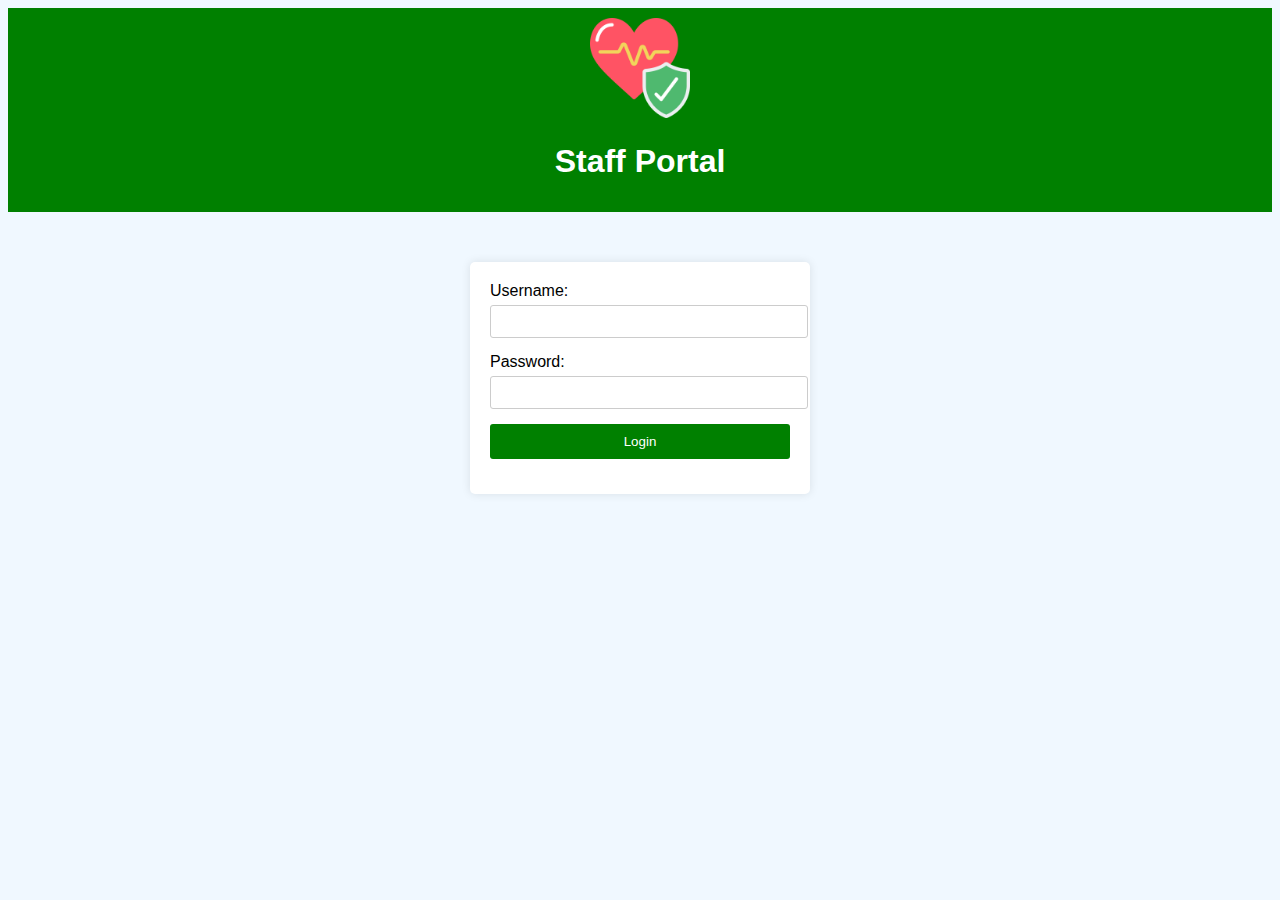
<file: index.html>
<!DOCTYPE html>
<html lang="en">
<head>
    <meta charset="UTF-8">
    <meta name="viewport" content="width=device-width, initial-scale=1.0">
    <title>Login Page</title>
    <link rel="stylesheet" href="style.css">
</head>
<body>
    <header>
        <div class="logo">
            <img src="logo.png.png" alt="Staff Portal Logo">
        </div>
        <h1>Staff Portal</h1>
    </header>
    <div class="login-container">
        <form id="loginForm" onsubmit="return validateLogin()" method="post">
            <div class="input-group">
                <label for="username">Username:</label>
                <input type="text" id="username" name="username">
            </div>
            <div class="input-group">
                <label for="password">Password:</label>
                <input type="password" id="password" name="password">
            </div>
            <div class="input-group">
                <button type="submit">Login</button>
            </div>

        </form>
        <!-- Vulnerability: Hidden button to reveal secret flag -->
        <button id="hiddenButton" onclick="revealSecretFlag()" style="display: none;">Hidden Button</button>
    </div>
    <script src="script.js"></script>

    <script>
        // Vulnerability: Reveals secret flag when hidden button is clicked
        function revealSecretFlag() {
            alert("Congratulations! You found the secret flag: FLAG123");
        }
    </script>

</body>
</html>
</file>
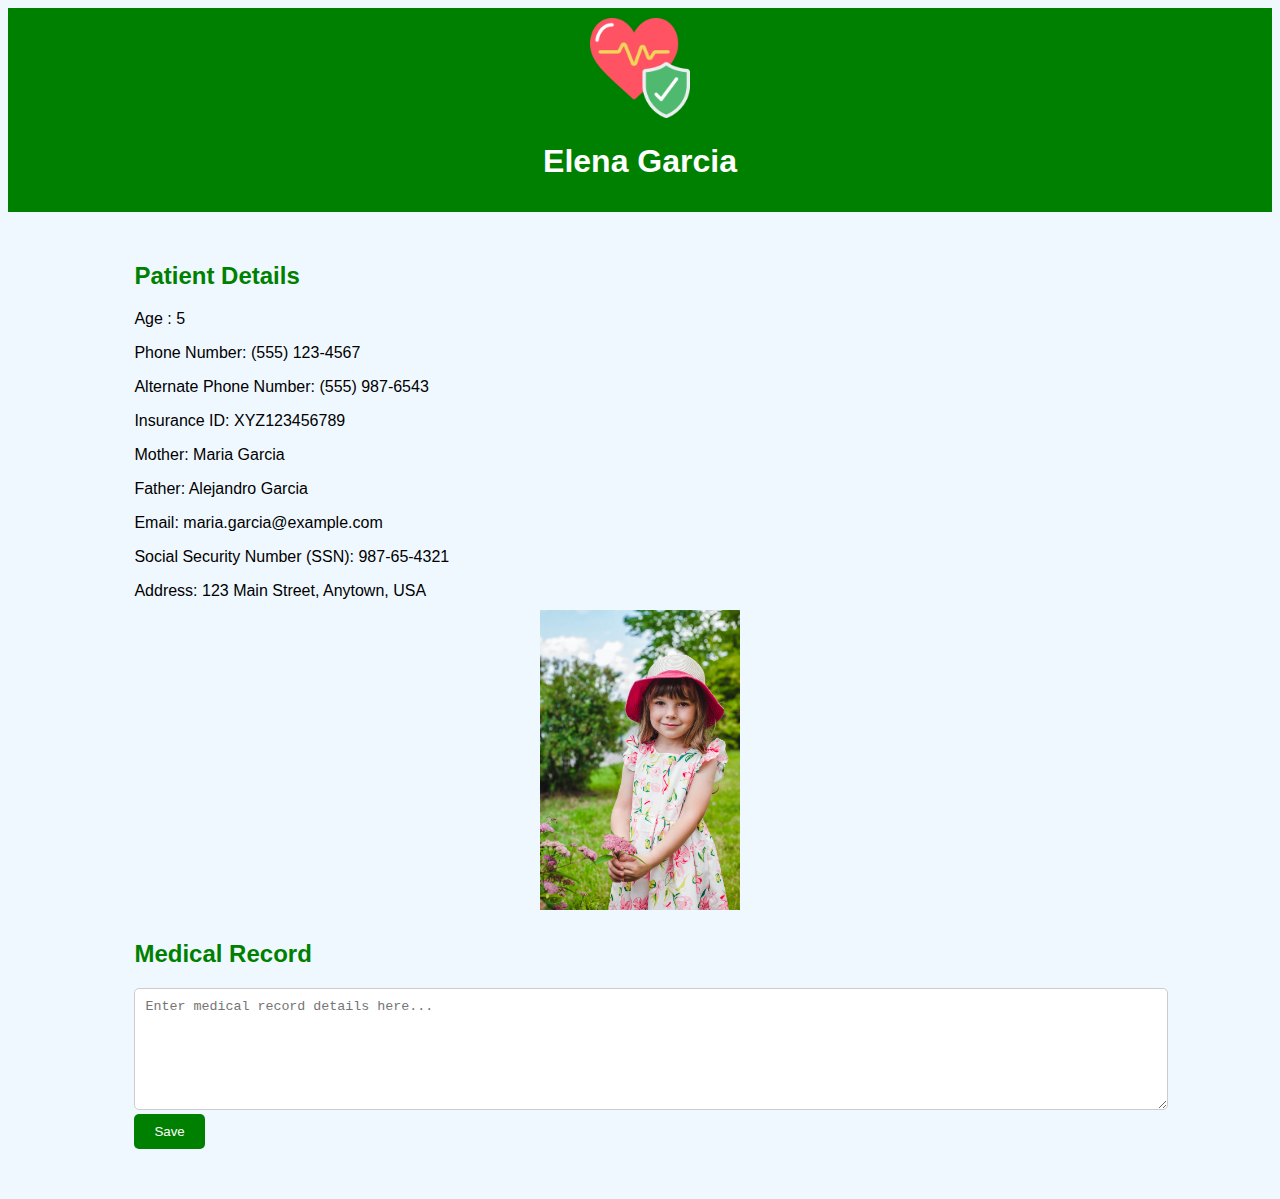
<file: patient2.html>
<!DOCTYPE html>
<html lang="en">
<head>
    <meta charset="UTF-8">
    <meta name="viewport" content="width=device-width, initial-scale=1.0">
    <title> Elena Garcia </title> 
    <link rel="stylesheet" href="style.css">
</head>
<body>
    <header>
        <div class="logo">
            <img src="logo.png.png" alt="Staff Portal Logo">
        </div>
        <h1> Elena Garcia </h1> 
    </header>

    <div class="container">
        <section class="personal-details">
            <h2>Patient Details</h2>
            <div class="details">
                <!-- Security mistake: Directly embedding user-input without proper validation or sanitization -->
                <p>Age : 5 </p>  
                <!-- Security mistake: Directly embedding user-input without proper validation or sanitization -->
                <p>Phone Number: (555) 123-4567</p> 
                <!-- Security mistake: Directly embedding user-input without proper validation or sanitization -->
                <p>Alternate Phone Number: (555) 987-6543</p> 
                <!-- Security mistake: Directly embedding user-input without proper validation or sanitization -->
                <p>Insurance ID: XYZ123456789</p> 
                <!-- Security mistake: Directly embedding user-input without proper validation or sanitization -->
                <p>Mother: Maria Garcia </p> 
                <!-- Security mistake: Directly embedding user-input without proper validation or sanitization -->
                <p>Father: Alejandro Garcia</p> 
                <!-- Security mistake: Directly embedding user-input without proper validation or sanitization -->
                <p>Email: maria.garcia@example.com </p> 
                <!-- Security mistake: Directly embedding user-input without proper validation or sanitization -->
                <p>Social Security Number (SSN): 987-65-4321 </p> 
                 <!-- Security mistake: Directly embedding user-input without proper validation or sanitization -->
                <p>Address: 123 Main Street, Anytown, USA</p> 

                <img src="Elena.jpg" alt="Elena's Image">
            </div>
        </section>
        <section class="medical-record">
            <h2>Medical Record</h2>
            <div class="record">
                <!-- Set a minimum height for the textarea -->
                <textarea id="medicalRecordPatient2" rows="5" cols="50" style="min-height: 100px;" placeholder="Enter medical record details here..."></textarea>
                <button onclick="saveMedicalRecord('medicalRecordPatient2')">Save</button>
            </div>
        </section>
    </div>

     <script>
        function saveMedicalRecord(textareaId) {
            var medicalRecordText = document.getElementById(textareaId).value;
            localStorage.setItem(textareaId, medicalRecordText);
            alert("Medical record saved successfully!");
            // Resize textarea based on content
            resizeTextarea(textareaId);
        }

        function resizeTextarea(textareaId) {
            var textarea = document.getElementById(textareaId);
            textarea.style.height = "auto"; // Reset height to auto to recalculate
            textarea.style.height = (textarea.scrollHeight) + "px"; // Set the height to the scroll height of the content
        }

        window.onload = function() {
            var textareaId = "medicalRecordPatient2"; // Change this to match the textarea ID
            if (typeof(Storage) !== "undefined" && localStorage.getItem(textareaId)) {
                var medicalRecordText = localStorage.getItem(textareaId);
                document.getElementById(textareaId).value = medicalRecordText;
                // Resize textarea based on loaded content
                resizeTextarea(textareaId);
            }
        };

        // Call resizeTextarea whenever the content of the textarea changes
        document.getElementById("medicalRecordPatient2").addEventListener("input", function() {
            resizeTextarea("medicalRecordPatient2");
        });
    </script>

</body>
</html>
</file>
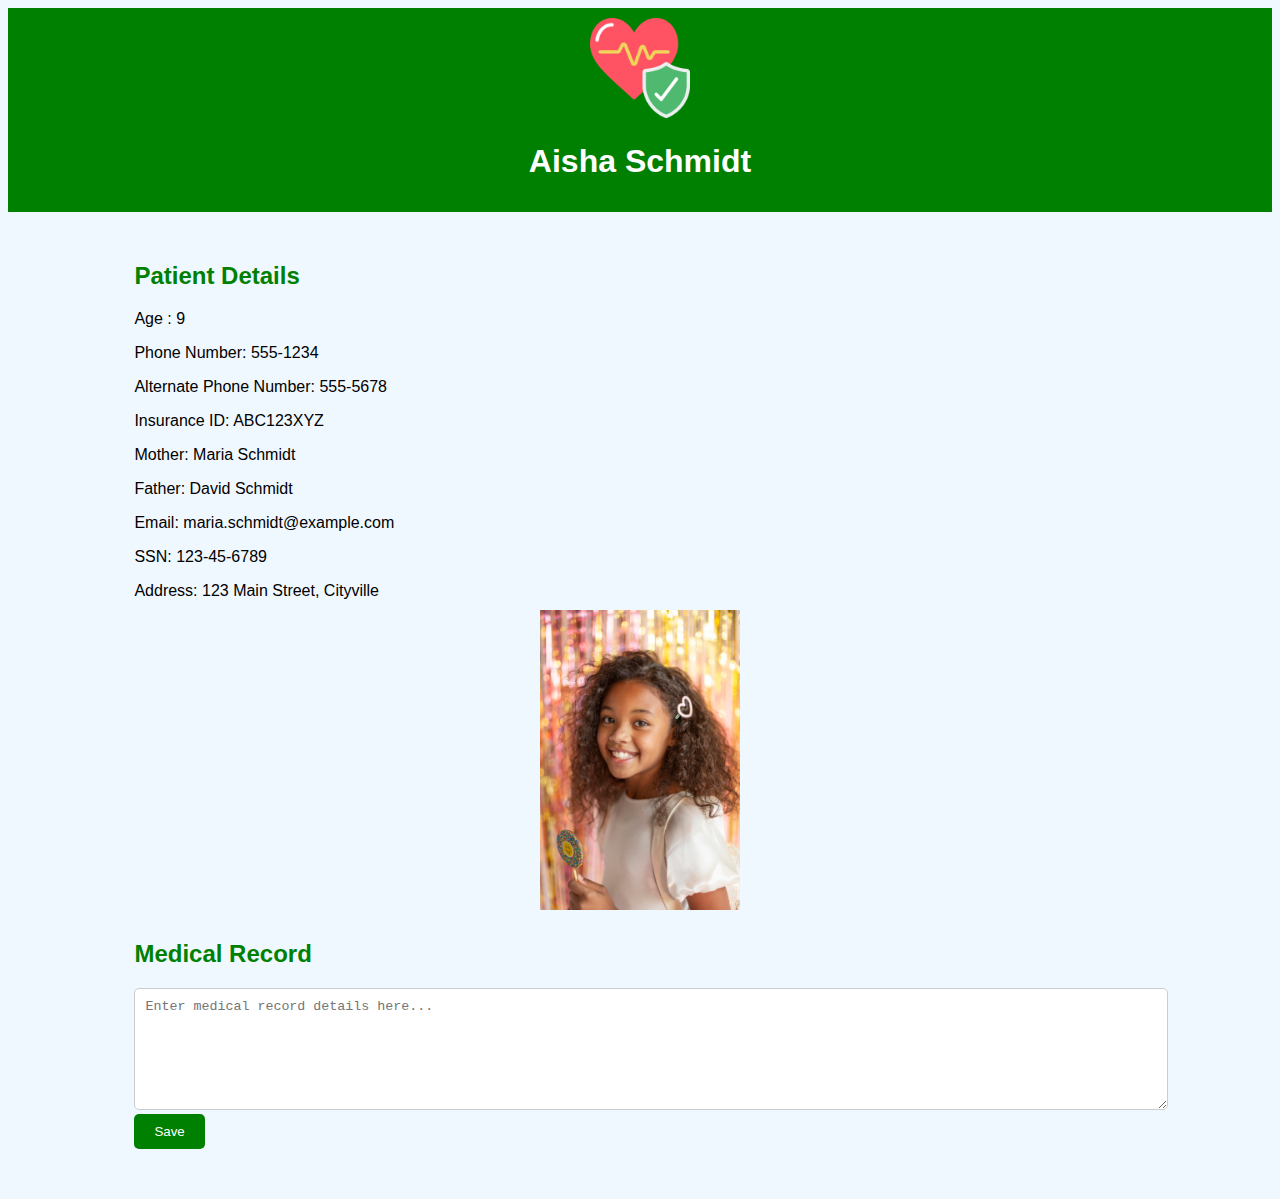
<file: patient_history.html>
<!DOCTYPE html>
<html lang="en">
<head>
    <meta charset="UTF-8">
    <meta name="viewport" content="width=device-width, initial-scale=1.0">
    <title>Aisha Schmidt </title>
    <link rel="stylesheet" href="style.css">
</head>
<body>
    <header>
        <div class="logo">
            <img src="logo.png.png" alt="Staff Portal Logo">
        </div>
        <h1> Aisha Schmidt </h1>
    </header>
    <div class="container">
        <section class="personal-details">
            <h2>Patient Details</h2>
            <div class="details">
                <!-- Security mistake: Directly embedding user-input without proper validation or sanitization -->
                <p>Age : 9 </p> 
                <!-- Security mistake: Directly embedding user-input without proper validation or sanitization -->
                <p>Phone Number: 555-1234</p>
                <!-- Security mistake: Directly embedding user-input without proper validation or sanitization -->
                <p>Alternate Phone Number: 555-5678</p>
                <!-- Security mistake: Directly embedding user-input without proper validation or sanitization -->
                <p>Insurance ID: ABC123XYZ</p>
                <!-- Security mistake: Directly embedding user-input without proper validation or sanitization -->
                <p>Mother: Maria Schmidt </p>
                <!-- Security mistake: Directly embedding user-input without proper validation or sanitization -->
                <p>Father: David Schmidt </p>
                <!-- Security mistake: Directly embedding user-input without proper validation or sanitization -->
                <p>Email: maria.schmidt@example.com </p>
                <!-- Security mistake: Directly embedding user-input without proper validation or sanitization -->
                <p>SSN: 123-45-6789 </p>
                <!-- Security mistake: Directly embedding user-input without proper validation or sanitization -->
                <p>Address: 123 Main Street, Cityville</p>
                <img src="Aisha.jpg" alt="Aisha's Image">
            </div>
        </section>
        <section class="medical-record">
            <h2>Medical Record</h2>
            <div class="record">
                <!-- Set a minimum height for the textarea -->
                <textarea id="medicalRecordPatient1" rows="5" cols="50" style="min-height: 100px;" placeholder="Enter medical record details here..."></textarea>
                <button onclick="saveMedicalRecord('medicalRecordPatient1')">Save</button>
            </div>
        </section>
    </div>

     <script>
        function saveMedicalRecord(textareaId) {
            var medicalRecordText = document.getElementById(textareaId).value;
            localStorage.setItem(textareaId, medicalRecordText);
            alert("Medical record saved successfully!");
            // Resize textarea based on content
            resizeTextarea(textareaId);
        }

        function resizeTextarea(textareaId) {
            var textarea = document.getElementById(textareaId);
            textarea.style.height = "auto"; // Reset height to auto to recalculate
            textarea.style.height = (textarea.scrollHeight) + "px"; // Set the height to the scroll height of the content
        }

        window.onload = function() {
            var textareaId = "medicalRecordPatient1"; // Change this to match the textarea ID
            if (typeof(Storage) !== "undefined" && localStorage.getItem(textareaId)) {
                var medicalRecordText = localStorage.getItem(textareaId);
                document.getElementById(textareaId).value = medicalRecordText;
                // Resize textarea based on loaded content
                resizeTextarea(textareaId);
            }
        };

        // Call resizeTextarea whenever the content of the textarea changes
        document.getElementById("medicalRecordPatient1").addEventListener("input", function() {
            resizeTextarea("medicalRecordPatient1");
        });
    </script>

</body>
</html>
</file>
<file: style.css>
body {
	font-family: Arial, sans-serif;
	background-color: #f0f8ff;
	color: #000;
}

header {
	background-color: #008000;
	color: #fff;
	padding: 10px;
	text-align: center;
}

.logo img {
	width: 100px;
	height: 100px;
}

.login-container {
	margin: 50px auto;
	width: 300px;
	background-color: #fff;
	padding: 20px;
	border-radius: 5px;
	box-shadow: 0 0 10px rgba(0, 0, 0, 0.1);
}

.input-group {
	margin-bottom: 15px;
}

	.input-group label {
		display: block;
		margin-bottom: 5px;
	}

	.input-group input {
		width: 100%;
		padding: 8px;
		border: 1px solid #ccc;
		border-radius: 3px;
	}

	.input-group button {
		width: 100%;
		padding: 10px;
		background-color: #008000;
		border: none;
		color: #fff;
		cursor: pointer;
		border-radius: 3px;
	}

		.input-group button:hover {
			background-color: #006400;
		}

.container {
	margin: 50px auto;
	width: 80%;
}

section {
	margin-bottom: 30px;
}

h2 {
	color: #008000;
}

.profile-details {
	border: 1px solid #ccc;
	padding: 20px;
	border-radius: 5px;
}

	.profile-details img {
		width: 200px;
		height: auto;
		display: block;
		margin: 10px auto;
	}

.patient-list ul {
	list-style-type: none;
	padding: 0;
}

	.patient-list ul li {
		padding: 10px;
		border-bottom: 1px solid #ccc;
	}

		.patient-list ul li:last-child {
			border-bottom: none;
		}

.container {
	margin: 50px auto;
	width: 80%;
}

section {
	margin-bottom: 30px;
}

h2 {
	color: #008000;
}

.details p {
	margin-bottom: 10px;
}

.details img {
	width: 200px;
	height: auto;
	display: block;
	margin: 10px auto;
}

.medical-record textarea {
	width: 100%;
	padding: 10px;
	border: 1px solid #ccc;
	border-radius: 5px;
	resize: vertical;
}

.medical-record button {
	padding: 10px 20px;
	background-color: #008000;
	border: none;
	color: #fff;
	cursor: pointer;
	border-radius: 5px;
}

	.medical-record button:hover {
		background-color: #006400;
	}
</file>
